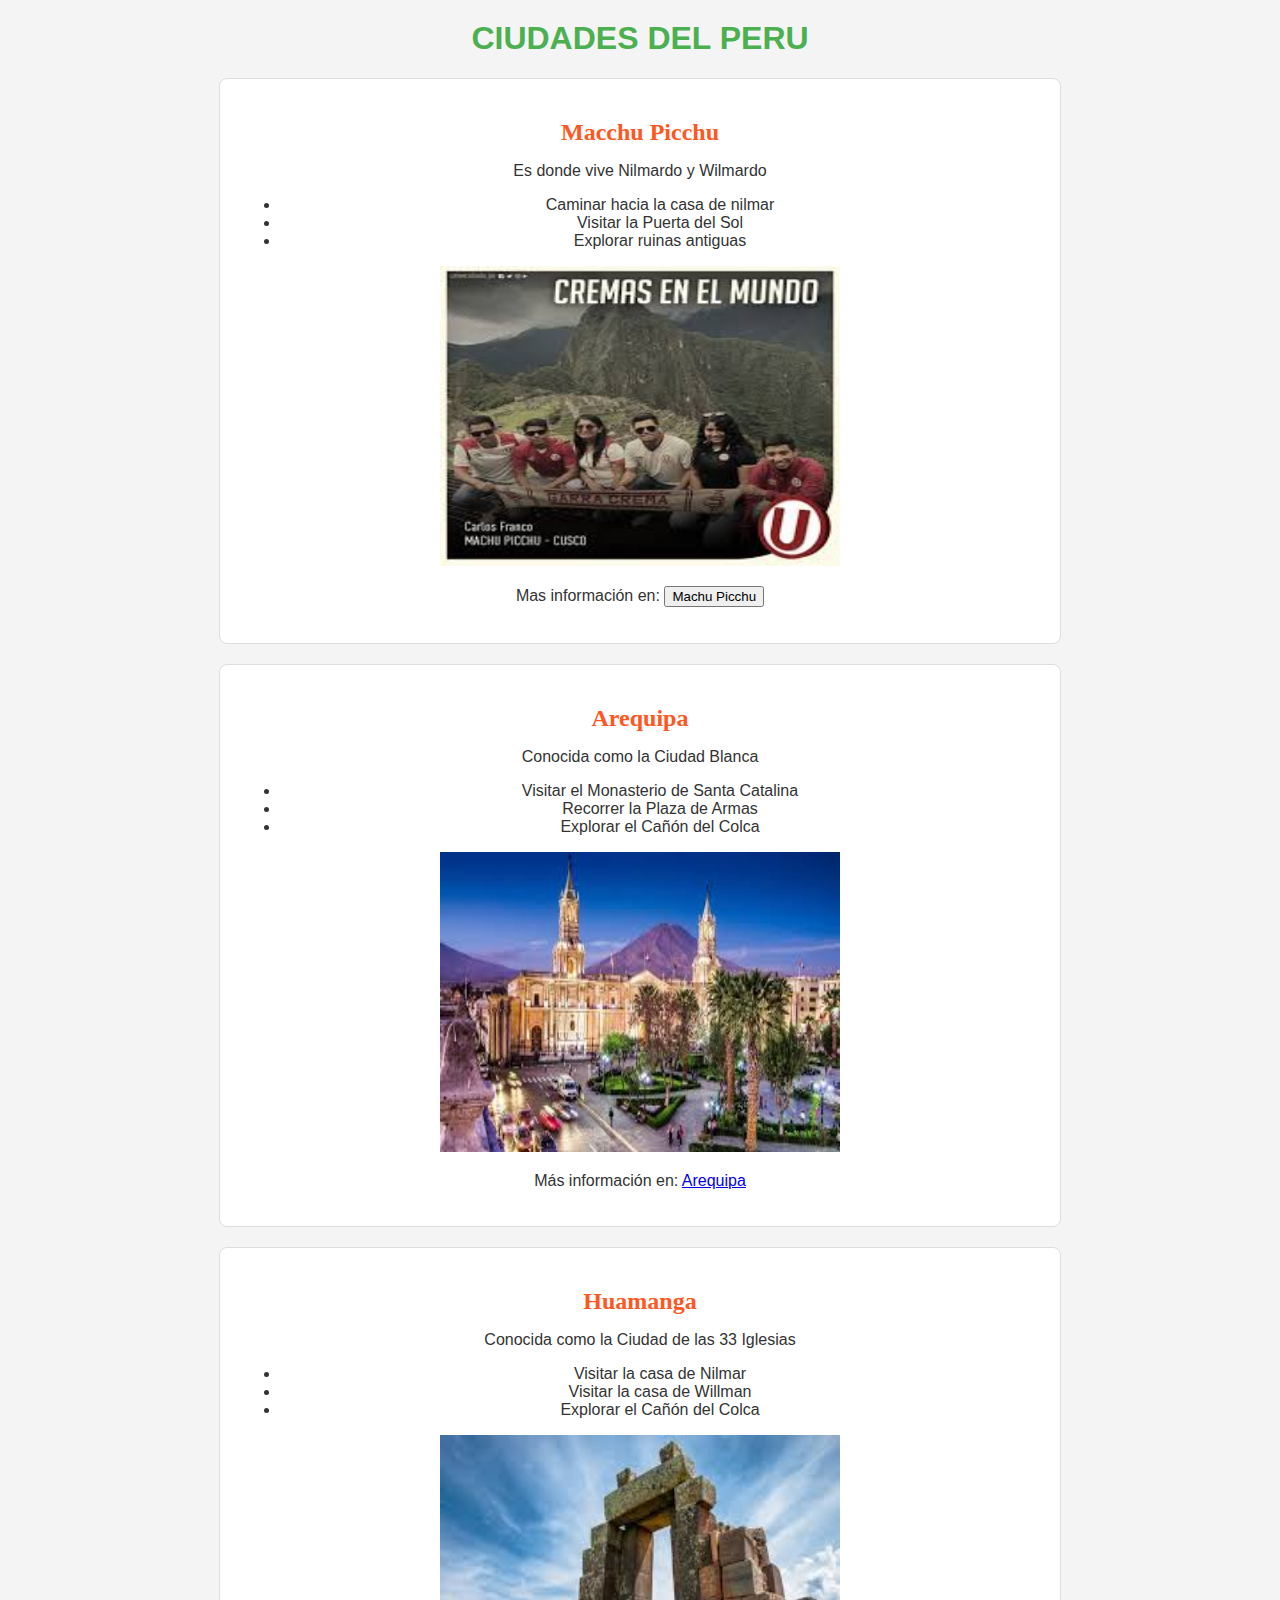
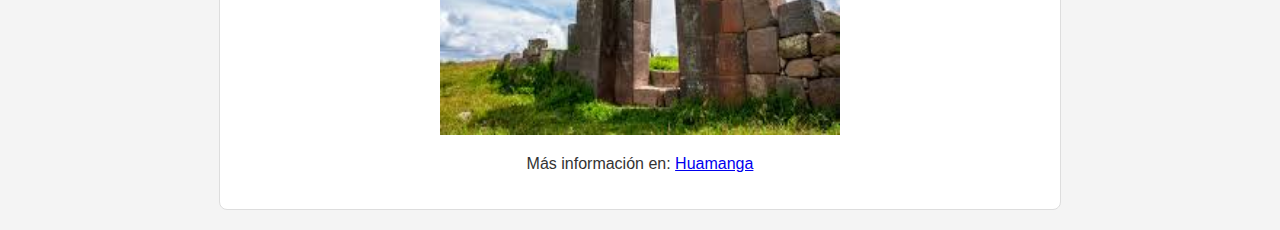
<file: index.html>
<!DOCTYPE html>
<html lang="es">
<head>
    <meta charset="UTF-8">
    <meta name="viewport" content="width=device-width, initial-scale=1.0">
    <title>Lugares del Perú</title>
    <link rel="stylesheet" href="styles.css"> <!-- Enlace al archivo CSS -->
    <script>
        document.addEventListener('DOMContentLoaded',function(){
          document.getElementById("btnMP").addEventListener("click",function(){
            alert("Hola");
          
        
            window.open("https://www.machupicchu.gob.pe/", "_blank")
        });
    });

    </script>
</head>
<body>
    <h1>CIUDADES DEL PERU</h1>
    <section>
        <h2>Macchu Picchu</h2>
        <article>
            <p>Es donde vive Nilmardo y Wilmardo</p>
        </article>
        <ul>
            <li>Caminar hacia la casa de nilmar</li>
            <li>Visitar la Puerta del Sol</li>
            <li>Explorar ruinas antiguas</li>
        </ul>
        <img src="images/machuPicchu.jfif" alt="Huamanga, Ayacucho">
        <p>Mas información en: 
            <button id="btnMP"> Machu Picchu</button></p>
    </section>
    <section>
        <h2>Arequipa</h2>
        <article>
            <p>Conocida como la Ciudad Blanca</p>
        </article>
        <ul>
            <li>Visitar el Monasterio de Santa Catalina</li>
            <li>Recorrer la Plaza de Armas</li>
            <li>Explorar el Cañón del Colca</li>
        </ul>
        <img src="images/arequipajfif.jfif" alt="Arequipa">
        <p>Más información en: <a href="https://www.arequipa.gob.pe/" target="_blank">Arequipa</a></p>
    </section>
    <section>
        <h2>Huamanga</h2>
        <article>
            <p>Conocida como la Ciudad de las 33 Iglesias</p>
        </article>
        <ul>
            <li>Visitar la casa de Nilmar</li>
            <li>Visitar la casa de Willman</li>
            <li>Explorar el Cañón del Colca</li>
        </ul>
        <img src="images/huamangajfif.jfif" alt="Huamanga">
        <p>Más información en: <a href="https://es.wikipedia.org/wiki/Provincia_de_Huamanga" target="_blank">Huamanga</a></p>
    </section>
    
    
</body>    

<footer>

</footer>

</html>
</file>
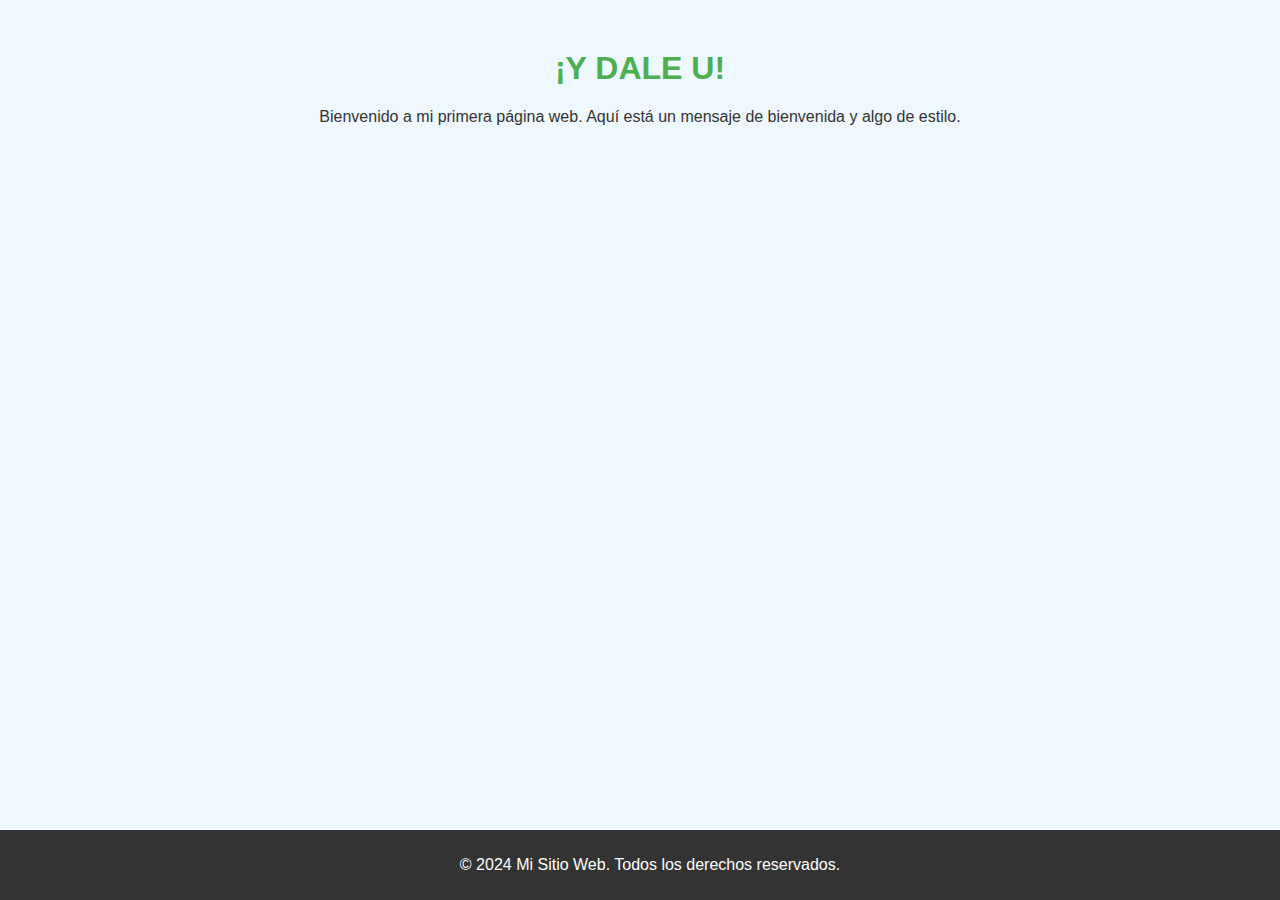
<file: humo.html>
<!DOCTYPE html>
<html lang="es">
<head>
    <meta charset="UTF-8">
    <meta name="viewport" content="width=device-width, initial-scale=1.0">
    <title>Trinchera Norte</title>
    <style>
        body {
            font-family: Arial, sans-serif;
            background-color: #f0f8ff;
            color: #333;
            margin: 0;
            padding: 0;
            text-align: center;
        }

        h1 {
            color: #4caf50;
            margin-top: 50px;
        }

        footer {
            background-color: #333;
            color: #fff;
            padding: 10px;
            position: fixed;
            width: 100%;
            bottom: 0;
        }
    </style>
</head>
<body>
    <h1>¡Y DALE U!</h1>
    <p>Bienvenido a mi primera página web. Aquí está un mensaje de bienvenida y algo de estilo.</p>

    <footer>
        <p>&copy; 2024 Mi Sitio Web. Todos los derechos reservados.</p>
    </footer>
</body>
</html>
</file>
<file: styles.css>
body {
    font-family: 'Arial', sans-serif;
    background-color: #f4f4f4;
    color: #333;
    margin: 0;
    padding: 0;
    text-align: center;
}

/* Encabezado Principal */
h1 {
    color: #4CAF50; /* Verde */
    font-family: 'Verdana', sans-serif;
    margin-top: 20px;
}

/* Secciones */
section {
    background-color: #fff;
    border: 1px solid #ddd;
    border-radius: 8px;
    margin: 20px auto;
    padding: 20px;
    max-width: 800px;
}

/* Títulos de Sección */
h2 {
    color: #FF5722; /* Naranja */
    font-family: 'Georgia', serif;
    margin-bottom: 10px;
}

img{
    height: 300px;
    width: 400px;
}
</file>
